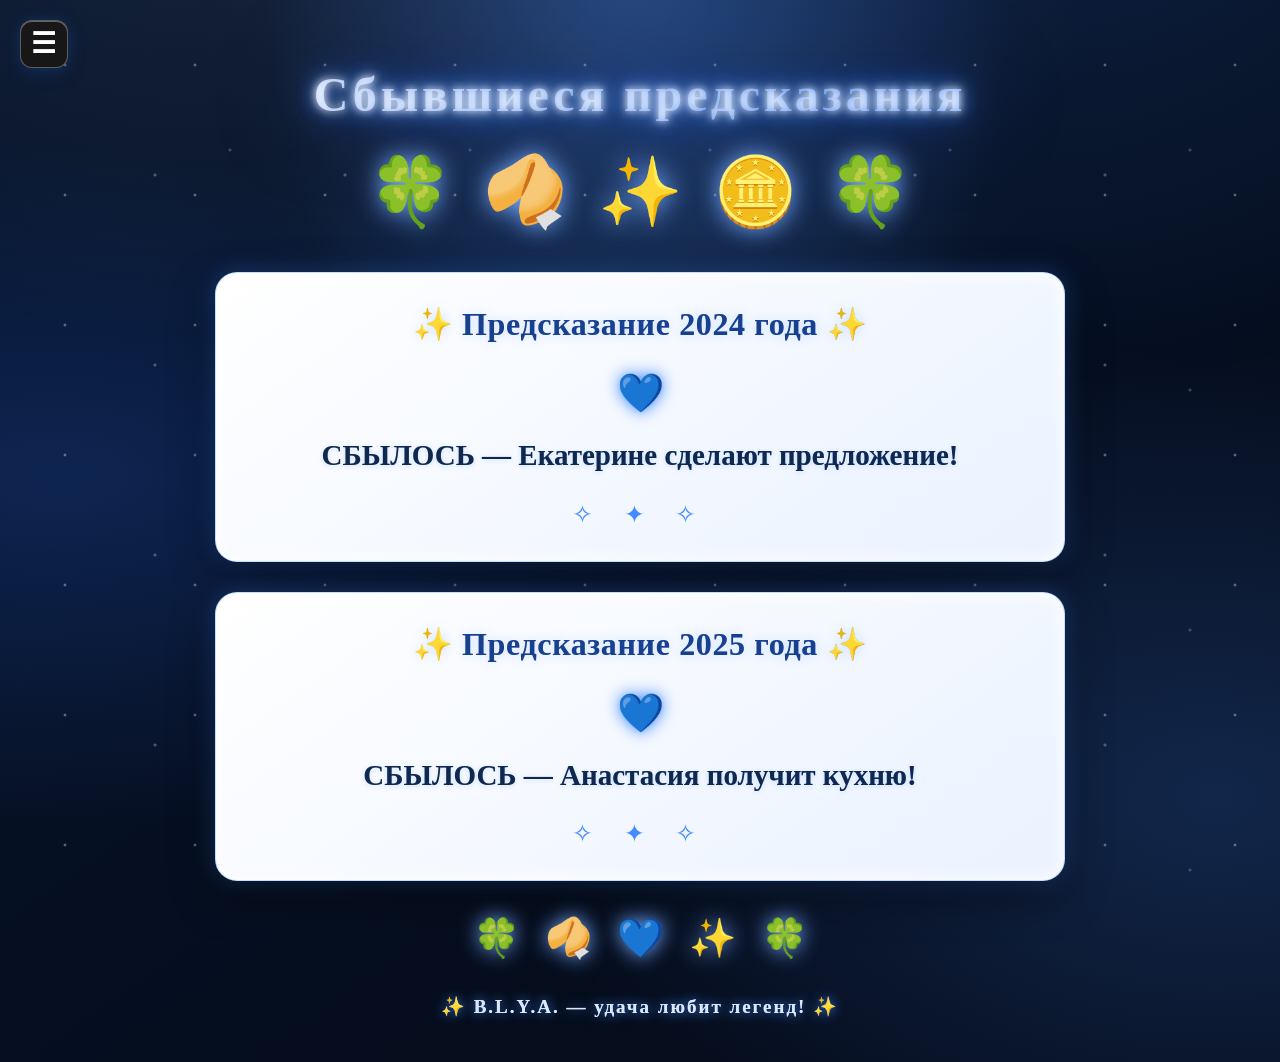
<file: predictions.html>
<!DOCTYPE html>
<html lang="ru">
<head>
  <meta charset="UTF-8">
  <meta name="viewport" content="width=device-width, initial-scale=1.0">
  <title>Сбывшиеся предсказания B.L.Y.A.</title>
  <link rel="stylesheet" href="styles.css">

  <style>
    .predictions-page {
      max-width: 850px;
      width: 100%;
      padding-top: 25px;
    }

    .predictions-decor {
      display: flex;
      align-items: center;
      justify-content: center;
      flex-wrap: wrap;
      gap: 30px;
      margin: 30px auto 40px;
    }

    .lucky-emoji {
      display: inline-block;
      font-size: clamp(42px, 8vw, 68px);
      filter: drop-shadow(0 0 12px #75A8FF);
      animation: luckyFloat 3.5s ease-in-out infinite;
    }

    .lucky-emoji:nth-child(2) {
      animation-delay: .5s;
    }

    .lucky-emoji:nth-child(3) {
      animation-delay: 1s;
    }

    .prediction-card {
      position: relative;
      width: 100%;
      box-sizing: border-box;
      margin: 30px auto;
      padding: 32px 24px;
      overflow: hidden;
      border: 1px solid rgba(185, 217, 255, .85);
      border-radius: 22px;
      background: linear-gradient(145deg, #FFFFFF, #EAF2FF);
      box-shadow:
        0 15px 45px #0007,
        0 0 25px #438BFF55,
        inset 0 0 18px #FFFFFF;
      text-align: center;
      animation: predictionAppear .8s ease both;
    }

    .prediction-card:nth-of-type(2) {
      animation-delay: .2s;
    }

    .prediction-card h2 {
      margin: 0 0 22px;
      color: #193F8F;
      font-size: clamp(23px, 4vw, 32px);
      font-weight: bold;
      text-shadow: 0 0 12px #75A8FF55;
    }

    .prediction-result {
      margin: 0;
      color: #10284C;
      font-size: clamp(21px, 4vw, 29px);
      font-weight: 800;
      line-height: 1.5;
      text-shadow: 0 1px 5px #75A8FF55;
    }

    .prediction-heart {
      display: block;
      margin-bottom: 12px;
      font-size: 38px;
      filter: drop-shadow(0 0 8px #438BFF);
    }

    .prediction-ornament {
      margin-top: 22px;
      color: #438BFF;
      font-size: 25px;
      letter-spacing: 12px;
    }

    .prediction-bottom {
      display: flex;
      justify-content: center;
      align-items: center;
      flex-wrap: wrap;
      gap: 25px;
      margin: 35px auto;
    }

    .prediction-bottom span {
      font-size: 38px;
      filter: drop-shadow(0 0 10px #75A8FF);
      animation: luckyFloat 4s ease-in-out infinite;
    }

    .prediction-bottom span:nth-child(2) {
      animation-delay: .7s;
    }

    .prediction-bottom span:nth-child(3) {
      animation-delay: 1.4s;
    }

    .prediction-footer {
      margin: 35px auto 20px;
      color: #DCE8F5;
      font-size: 19px;
      font-weight: bold;
      letter-spacing: 2px;
      text-align: center;
      text-shadow: 0 0 12px #438BFF;
    }

    @keyframes luckyFloat {
      0%, 100% {
        transform: translateY(0) rotate(-5deg);
      }
      50% {
        transform: translateY(-9px) rotate(5deg);
      }
    }

    @keyframes predictionAppear {
      from {
        opacity: 0;
        transform: translateY(22px);
      }
      to {
        opacity: 1;
        transform: translateY(0);
      }
    }

    @media (max-width: 600px) {
      .prediction-card {
        padding: 25px 15px;
        margin: 22px auto;
      }

      .predictions-decor {
        gap: 18px;
      }

      .prediction-bottom {
        gap: 18px;
      }

      .prediction-footer {
        font-size: 15px;
      }
    }

    @media (prefers-reduced-motion: reduce) {
      .lucky-emoji,
      .prediction-bottom span,
      .prediction-card {
        animation: none;
      }
    }
  </style>
</head>

<body>

<button class="menu-toggle" id="menu-toggle" aria-label="Открыть меню">
  ☰
</button>

<nav class="site-menu" id="site-menu" hidden>
  <a href="index.html">Главная</a>
  <a href="winners-2024.html">Победители 2024 года</a>
  <a href="winners-2025.html">Победители 2025 года</a>
  <a href="predictions.html">Сбывшиеся предсказания</a>
</nav>

<main class="shell predictions-page">

  <h1>Сбывшиеся предсказания</h1>

  <div class="predictions-decor">
    <span class="lucky-emoji">🍀</span>
    <span class="lucky-emoji">🥠</span>
    <span class="lucky-emoji">✨</span>
    <span class="lucky-emoji">🪙</span>
    <span class="lucky-emoji">🍀</span>
  </div>

  <section class="prediction-card">
    <h2>✨ Предсказание 2024 года ✨</h2>

    <p class="prediction-result">
      <span class="prediction-heart">💙</span>
      СБЫЛОСЬ — Екатерине сделают предложение!
    </p>

    <div class="prediction-ornament">✧ ✦ ✧</div>
  </section>

  <section class="prediction-card">
    <h2>✨ Предсказание 2025 года ✨</h2>

    <p class="prediction-result">
      <span class="prediction-heart">💙</span>
      СБЫЛОСЬ — Анастасия получит кухню!
    </p>

    <div class="prediction-ornament">✧ ✦ ✧</div>
  </section>

  <div class="prediction-bottom">
    <span>🍀</span>
    <span>🥠</span>
    <span>💙</span>
    <span>✨</span>
    <span>🍀</span>
  </div>

  <p class="prediction-footer">
    ✨ B.L.Y.A. — удача любит легенд! ✨
  </p>

</main>

<script>
  const menuToggle = document.getElementById('menu-toggle');
  const siteMenu = document.getElementById('site-menu');

  menuToggle.addEventListener('click', () => {
    siteMenu.hidden = !siteMenu.hidden;
  });

  document.addEventListener('click', (event) => {
    if (
      !menuToggle.contains(event.target) &&
      !siteMenu.contains(event.target)
    ) {
      siteMenu.hidden = true;
    }
  });
</script>

</body>
</html>
</file>
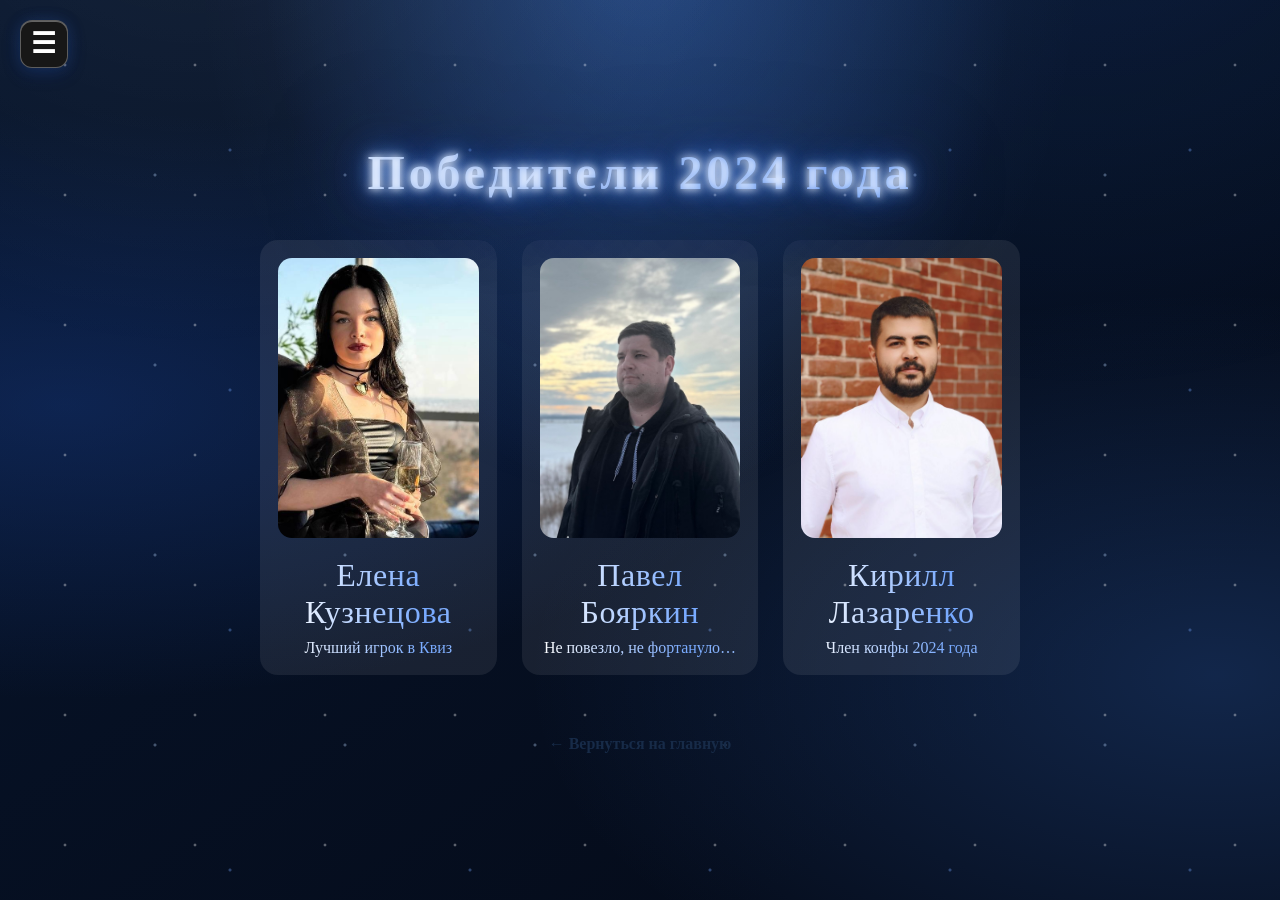
<file: winners-2024.html>
<!doctype html>
<html lang="ru">
<head>
  <meta charset="utf-8">
  <meta name="viewport" content="width=device-width, initial-scale=1">
  <title>Победители 2024 года — B.L.Y.A.</title>
  <link rel="stylesheet" href="styles.css">
</head>
<body>
<button class="menu-toggle" id="menu-toggle" aria-label="Открыть меню">
  ☰
</button>

<nav class="site-menu" id="site-menu" hidden>
  <a href="index.html">Главная</a>
  <a href="winners-2024.html">Победители 2024 года</a>
  <a href="winners-2025.html">Победители 2025 года</a>
<a href="predictions.html">Сбывшиеся предсказания</a>
</nav>

<main class="shell">
  <h1>Победители 2024 года</h1>

  <div class="winners-grid">

    <article class="winner-card">
      <img src="photos/lena.jpg" alt="Елена Кузнецова">
      <h2>Елена Кузнецова</h2>
      <p>Лучший игрок в Квиз</p>
    </article>

    <article class="winner-card">
      <img src="photos/pasha.jpg" alt="Павел Бояркин">
      <h2>Павел Бояркин</h2>
      <p>Не повезло, не фортануло…</p>
    </article>

    <article class="winner-card">
      <img src="photos/kirill.jpg" alt="Кирилл Лазаренко">
      <h2>Кирилл Лазаренко</h2>
      <p>Член конфы 2024 года</p>
    </article>

  </div>

  <a class="back-home" href="index.html">← Вернуться на главную</a>
</main>

<script>
  const menuToggle = document.getElementById('menu-toggle');
  const siteMenu = document.getElementById('site-menu');

  menuToggle.addEventListener('click', () => {
    siteMenu.hidden = !siteMenu.hidden;
  });

  document.addEventListener('click', (event) => {
    if (!menuToggle.contains(event.target) &&
        !siteMenu.contains(event.target)) {
      siteMenu.hidden = true;
    }
  });
</script>
</body>
</html>
</file>
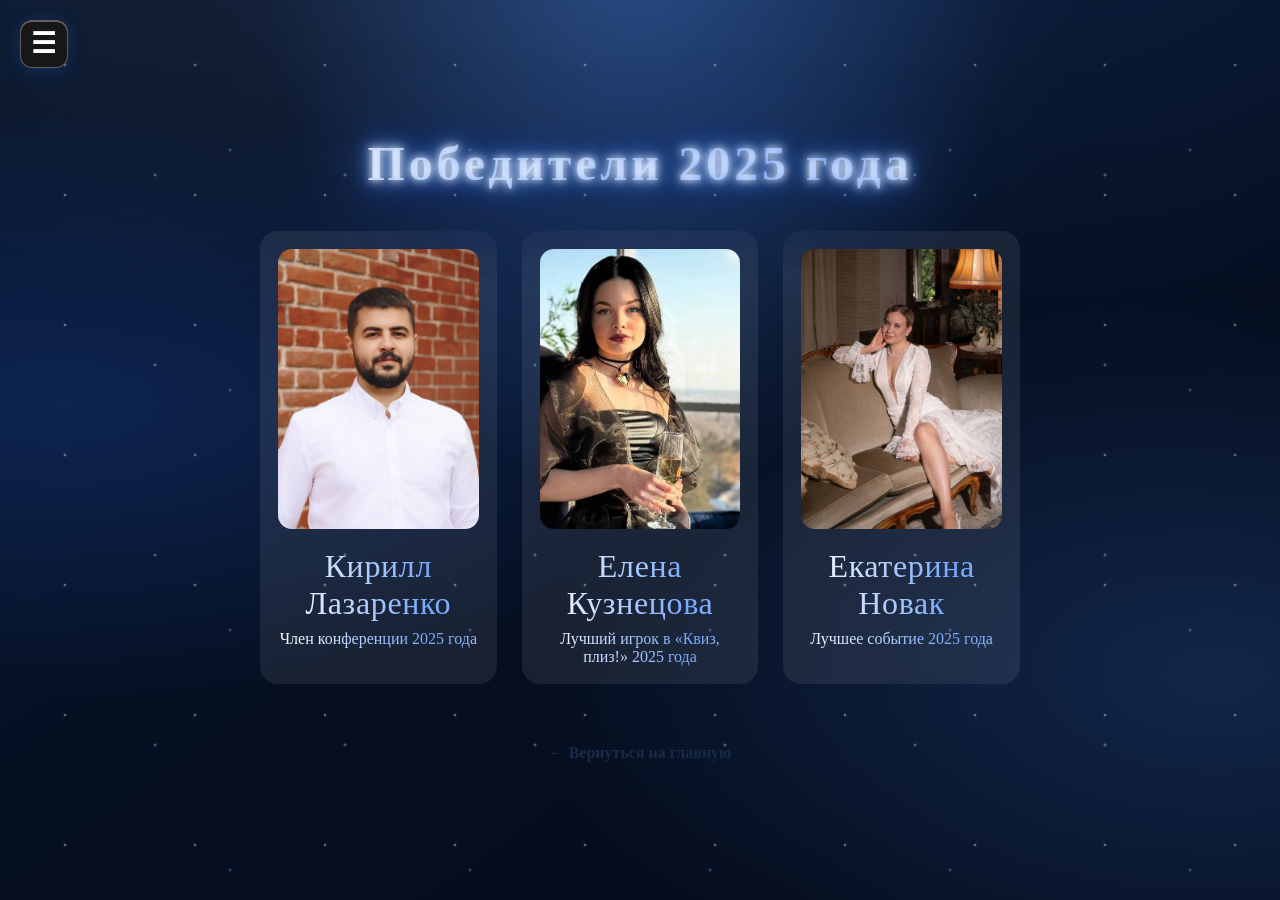
<file: winners-2025.html>
<!doctype html>
<html lang="ru">
<head>
  <meta charset="utf-8">
  <meta name="viewport" content="width=device-width, initial-scale=1">
  <title>Победители 2025 года — B.L.Y.A.</title>
  <link rel="stylesheet" href="styles.css">
</head>
<body>
<button class="menu-toggle" id="menu-toggle" aria-label="Открыть меню">
  ☰
</button>

<nav class="site-menu" id="site-menu" hidden>
  <a href="index.html">Главная</a>
  <a href="winners-2024.html">Победители 2024 года</a>
  <a href="winners-2025.html">Победители 2025 года</a>
<a href="predictions.html">Сбывшиеся предсказания</a>
</nav>

<main class="shell">
  <h1>Победители 2025 года</h1>

  <div class="winners-grid">

    <article class="winner-card">
      <img src="photos/kirill.jpg" alt="Кирилл Лазаренко">
      <h2>Кирилл Лазаренко</h2>
      <p>Член конференции 2025 года</p>
    </article>

    <article class="winner-card">
      <img src="photos/lena.jpg" alt="Елена Кузнецова">
      <h2>Елена Кузнецова</h2>
      <p>Лучший игрок в «Квиз, плиз!» 2025 года</p>
    </article>

    <article class="winner-card">
      <img src="photos/katya.jpg" alt="Екатерина Новак">
      <h2>Екатерина Новак</h2>
      <p>Лучшее событие 2025 года</p>
    </article>

  </div>

  <a class="back-home" href="index.html">← Вернуться на главную</a>
</main>

<script>
  const menuToggle = document.getElementById('menu-toggle');
  const siteMenu = document.getElementById('site-menu');

  menuToggle.addEventListener('click', () => {
    siteMenu.hidden = !siteMenu.hidden;
  });

  document.addEventListener('click', (event) => {
    if (!menuToggle.contains(event.target) &&
        !siteMenu.contains(event.target)) {
      siteMenu.hidden = true;
    }
  });
</script>
</body>
</html>
</file>
<file: styles.css>
:root {
  color-scheme: light;

  --blue: #193F8F;
  --blue-light: #438BFF;
  --blue-glow: #75A8FF;
  --blue-pale: #DCE8F5;
  --ice: #B9D9FF;
  --silver: #C8D0DC;
  --navy: #07152D;
  --navy-soft: #10284C;
  --panel: #F5F7FC;
  --white: #FFFFFF;
  --text: #172B48;
  --muted: #64748B;
  --border: #D5DFEC;
}

* {
  box-sizing: border-box;
}

html {
  scroll-behavior: smooth;
}

body {
  position: relative;
  isolation: isolate;
  margin: 0;
  min-height: 100vh;
  display: grid;
  place-items: center;
  padding: 24px;
  overflow-x: hidden;

  background:
    radial-gradient(ellipse at 50% -10%, #438BFF55 0%, transparent 42%),
    radial-gradient(ellipse at 5% 45%, #193F8F66 0%, transparent 42%),
    radial-gradient(ellipse at 95% 75%, #438BFF35 0%, transparent 40%),
    linear-gradient(145deg, #07152D, #050C1B 80%);

  color: var(--text);
  font-family: Georgia, 'Times New Roman', serif;
}

/* Праздничные искры */

body::before {
  content: "";
  position: fixed;
  inset: 0;
  z-index: -1;
  pointer-events: none;

  background-image:
    radial-gradient(circle, #FFFFFF 1px, transparent 1.8px),
    radial-gradient(circle, #B9D9FF 1px, transparent 2px),
    radial-gradient(circle, #75A8FF 1px, transparent 2px);

  background-size: 130px 130px, 190px 190px, 240px 240px;
  background-position: 0 0, 60px 80px, 110px 30px;

  opacity: .35;
  animation: sparkle 8s ease-in-out infinite alternate;
}

/* Мягкий свет софитов */

body::after {
  content: "";
  position: fixed;
  inset: -20%;
  z-index: -1;
  pointer-events: none;

  background:
    radial-gradient(ellipse at 50% 10%, #75A8FF25, transparent 35%),
    radial-gradient(ellipse at 25% 0%, #FFFFFF12, transparent 30%),
    radial-gradient(ellipse at 75% 0%, #438BFF20, transparent 32%);

  animation: spotlight 9s ease-in-out infinite alternate;
}

.shell {
  position: relative;
  width: min(760px, 100%);
  text-align: center;
  animation: entrance 1s ease both;
}

/* Верхние декоративные надписи */

.eyebrow {
  color: var(--ice);
  letter-spacing: .28em;
  font: 600 11px Arial, sans-serif;
  text-transform: uppercase;

  text-shadow:
    0 0 10px #75A8FF,
    0 0 22px #438BFF88;
}

/* Главный заголовок */

h1 {
  position: relative;
  margin: 18px 0 0;

  color: transparent;
background: linear-gradient(
  110deg,
  #7895C5 0%,
  #FFFFFF 20%,
  #A9CFFF 35%,
  #FFFFFF 48%,
  #5279B8 60%,
  #FFFFFF 75%,
  #7895C5 100%
);
background-size: 250% 100%;
-webkit-background-clip: text;
background-clip: text;
  font-size: clamp(58px, 14vw, 112px);
  letter-spacing: .08em;

  text-shadow:
    0 0 8px #FFFFFF,
    0 0 18px #75A8FF,
    0 0 38px #438BFF,
    0 0 75px #193F8F,
    0 0 110px #193F8F88;

  animation: titleGlow 2.5s ease-in-out infinite alternate,
           titlePulse 3s ease-in-out infinite;
}

/* Подзаголовок */

.subtitle {
  font-size: clamp(20px, 3.5vw, 30px);
  font-weight: 800;
  letter-spacing: 2px;
  text-align: center;
  line-height: 1.4;

  color: #DCE8F5;
  text-shadow:
    0 0 5px rgba(185, 217, 255, 0.9),
    0 0 12px rgba(67, 139, 255, 0.8),
    0 0 24px rgba(67, 139, 255, 0.5);
}

/* Светлые внутренние панели */

.panel {
  position: relative;
  padding: 36px 30px;
  overflow: hidden;

  border: 1px solid #FFFFFF;
  border-radius: 20px;

  background:
    linear-gradient(145deg, #FFFFFF, #F1F5FC);

  color: var(--text);

  box-shadow:
    0 20px 65px #0008,
    0 0 35px #438BFF30,
    0 0 80px #193F8F20;

  animation: panelAppear .75s ease both;
}

/* Сияющая верхняя грань */

.panel::before {
  content: "";
  position: absolute;
  top: 0;
  left: 10%;
  right: 10%;
  height: 2px;

  background: linear-gradient(
    90deg,
    transparent,
    #75A8FF,
    #FFFFFF,
    #C8D0DC,
    #75A8FF,
    transparent
  );

  box-shadow: 0 0 15px #75A8FF;
}

/* Заголовки внутри панелей */

h2 {
  color: var(--blue);
  font-weight: 400;
  letter-spacing: .02em;
}

h3,
h4 {
  color: var(--navy-soft);
  font-weight: 600;
}

.panel p {
  line-height: 1.7;
}

/* Подсказки и нижние надписи */

.note,
footer {
  color: var(--muted);
  font: 12px Arial, sans-serif;
}

footer {
  margin-top: 28px;
  letter-spacing: .12em;
}

/* Поля ввода */

input,
select,
textarea {
  width: 100%;
  padding: 14px 16px;
  margin: 7px 0;

  border: 1px solid var(--border);
  border-radius: 11px;

  background: #FFFFFF;
  color: var(--text);

  font: 15px Arial, sans-serif;
  outline: none;

  transition:
    border-color .25s,
    box-shadow .25s,
    background .25s;
}

input::placeholder,
textarea::placeholder {
  color: #94A3B8;
}

input:focus,
select:focus,
textarea:focus {
  border-color: var(--blue-light);
  background: #FFFFFF;

  box-shadow:
    0 0 0 3px #438BFF20,
    0 0 18px #438BFF30;
}

/* Праздничные кнопки */

button {
  padding: 14px 24px;

  border: 1px solid #75A8FF;
  border-radius: 11px;

  background:
    linear-gradient(135deg, #193F8F, #2863C5 65%, #438BFF);

  color: #FFFFFF;

  font: 600 14px Arial, sans-serif;
  letter-spacing: .02em;

  cursor: pointer;

  box-shadow:
    0 5px 18px #193F8F45,
    0 0 16px #438BFF20,
    inset 0 1px 0 #FFFFFF55;

  transition:
    background .25s,
    box-shadow .25s,
    transform .25s,
    border-color .25s;
}

button:hover {
  background: linear-gradient(135deg, #438BFF, #75A8FF);
  border-color: #FFFFFF;
  box-shadow:
    0 0 12px #75A8FF,
    0 0 30px #438BFF,
    0 0 55px #438BFF88;
  transform: translateY(-4px) scale(1.04);
}

button:active {
  transform: translateY(0);
}

button:disabled {
  opacity: .5;
  cursor: not-allowed;
  transform: none;
  box-shadow: none;
}

/* Ссылки */

a {
  color: var(--blue);
  text-decoration-color: #75A8FF;
  text-underline-offset: 3px;
  transition: color .2s;
}

a:hover {
  color: #438BFF;
}

/* Разделители */

hr {
  border: 0;
  border-top: 1px solid var(--border);
  margin: 24px 0;
}

/* Метки полей */

label {
  color: var(--text);
}

/* Анимации */

@keyframes sparkle {
  from {
    opacity: .22;
  }

  to {
    opacity: .48;
  }
}

@keyframes spotlight {
  from {
    transform: translateX(-2%) scale(1);
    opacity: .65;
  }

  to {
    transform: translateX(2%) scale(1.08);
    opacity: 1;
  }
}

@keyframes titleGlow {
  from {
    text-shadow:
      0 0 8px #FFFFFF,
      0 0 18px #75A8FF,
      0 0 38px #438BFF,
      0 0 75px #193F8F;
  }

  to {
    text-shadow:
      0 0 12px #FFFFFF,
      0 0 28px #75A8FF,
      0 0 55px #438BFF,
      0 0 100px #193F8F;
  }
}

@keyframes panelAppear {
  from {
    opacity: 0;
    transform: translateY(14px);
  }

  to {
    opacity: 1;
    transform: translateY(0);
  }
}

@keyframes entrance {
  from {
    opacity: 0;
    transform: translateY(16px);
  }

  to {
    opacity: 1;
    transform: translateY(0);
  }
}

/* Телефоны */

@media (max-width: 600px) {
  body {
    padding: 14px;
  }

  .shell {
    width: 100%;
  }

  .panel {
    padding: 26px 18px;
    border-radius: 16px;
  }

  .subtitle {
    margin-bottom: 26px;
  }

  button {
    max-width: 100%;
  }
}

/* Учитываем настройки уменьшения анимации */

@media (prefers-reduced-motion: reduce) {
  *,
  *::before,
  *::after {
    scroll-behavior: auto !important;
    animation-duration: .01ms !important;
    animation-iteration-count: 1 !important;
    transition-duration: .01ms !important;
  }
}

/* Дополнительные анимации B.L.Y.A. */

.nomination-card {
  animation: cardAppear .65s ease both;
  transition: transform .3s ease, box-shadow .3s ease;
}

.nomination-card:hover {
  transform: translateY(-4px);
  box-shadow: 0 10px 28px #438BFF25;
}

.nomination-card:nth-child(2) {
  animation-delay: .08s;
}

.nomination-card:nth-child(3) {
  animation-delay: .16s;
}

.nomination-card:nth-child(4) {
  animation-delay: .24s;
}

button {
  position: relative;
  overflow: hidden;
}

button::after {
  content: "";
  position: absolute;
  top: -50%;
  left: -80%;
  width: 45%;
  height: 200%;
  background: #FFFFFF35;
  transform: rotate(25deg);
  transition: left .55s ease;
  pointer-events: none;
}

button:hover::after {
  left: 140%;
}

@keyframes cardAppear {
  from {
    opacity: 0;
    transform: translateY(18px) scale(.98);
  }

  to {
    opacity: 1;
    transform: translateY(0) scale(1);
  }
}

/* Анимация изображений */

.nomination-card img {
  border-radius: 12px;
  transition: transform .35s ease, box-shadow .35s ease;
  animation: imageAppear .8s ease both;
}

.nomination-card img:hover {
  transform: scale(1.04);
  box-shadow: 0 8px 24px #438BFF55;
}

/* Плавное выделение полей */

input,
select,
textarea {
  transition:
    border-color .25s ease,
    box-shadow .25s ease,
    transform .25s ease;
}

input:focus,
select:focus,
textarea:focus {
  transform: translateY(-1px);
}

@keyframes imageAppear {
  from {
    opacity: 0;
    transform: scale(.94);
  }

  to {
    opacity: 1;
    transform: scale(1);
  }
}
/* Дополнительные анимации B.L.Y.A. */

.nomination-card {
  animation: cardAppear .65s ease both;
  transition: transform .3s ease, box-shadow .3s ease;
}

.nomination-card:hover {
  transform: translateY(-4px);
  box-shadow: 0 10px 28px #438BFF25;
}

button {
  position: relative;
  overflow: hidden;
}

button::after {
  content: "";
  position: absolute;
  top: -50%;
  left: -80%;
  width: 45%;
  height: 200%;
  background: #FFFFFF35;
  transform: rotate(25deg);
  transition: left .55s ease;
  pointer-events: none;
}

button:hover::after {
  left: 140%;
}

@keyframes cardAppear {
  from {
    opacity: 0;
    transform: translateY(18px) scale(.98);
  }
  to {
    opacity: 1;
    transform: translateY(0) scale(1);
  }
}

.nomination-card img {
  border-radius: 12px;
  transition: transform .35s ease, box-shadow .35s ease;
  animation: imageAppear .8s ease both;
}

.nomination-card img:hover {
  transform: scale(1.04);
  box-shadow: 0 8px 24px #438BFF55;
}

input,
select,
textarea {
  transition: border-color .25s ease, box-shadow .25s ease, transform .25s ease;
}

input:focus,
select:focus,
textarea:focus {
  transform: translateY(-1px);
}

@keyframes imageAppear {
  from {
    opacity: 0;
    transform: scale(.94);
  }
  to {
    opacity: 1;
    transform: scale(1);
  }
}
@keyframes bladeShine {
  0% {
    background-position: 100% 50%;
  }
  100% {
    background-position: -150% 50%;
  }
}

h1 {
  animation:
    bladeShine 3s linear infinite,
    titlePulse 3s ease-in-out infinite;
}

/* =====================================
   ПРАЗДНИЧНЫЕ ЛЕНТОЧКИ B.L.Y.A.
===================================== */

.shell {
  position: relative;
  z-index: 1;
}

.celebration-ribbons {
  position: fixed;
  inset: 0;
  z-index: 0;
  overflow: hidden;
  pointer-events: none;
}

.celebration-ribbons span {
  position: absolute;
  top: -140px;
  width: 9px;
  height: 100px;
  border-radius: 8px;
  opacity: .65;
  background: linear-gradient(
    180deg,
    transparent,
    #FFFFFF,
    #75A8FF,
    #B9D9FF,
    transparent
  );
  box-shadow: 0 0 12px #75A8FF88;
  animation: ribbonFall linear infinite;
}

.celebration-ribbons span:nth-child(1) { left: 5%; animation-duration: 13s; }
.celebration-ribbons span:nth-child(2) { left: 14%; animation-duration: 17s; animation-delay: -5s; }
.celebration-ribbons span:nth-child(3) { left: 23%; animation-duration: 15s; animation-delay: -9s; }
.celebration-ribbons span:nth-child(4) { left: 35%; animation-duration: 19s; animation-delay: -3s; }
.celebration-ribbons span:nth-child(5) { left: 45%; animation-duration: 14s; animation-delay: -11s; }
.celebration-ribbons span:nth-child(6) { left: 56%; animation-duration: 18s; animation-delay: -7s; }
.celebration-ribbons span:nth-child(7) { left: 67%; animation-duration: 16s; animation-delay: -2s; }
.celebration-ribbons span:nth-child(8) { left: 77%; animation-duration: 20s; animation-delay: -12s; }
.celebration-ribbons span:nth-child(9) { left: 88%; animation-duration: 15s; animation-delay: -6s; }
.celebration-ribbons span:nth-child(10) { left: 96%; animation-duration: 18s; animation-delay: -10s; }
.celebration-ribbons span:nth-child(11) { left: 31%; animation-duration: 21s; animation-delay: -14s; }
.celebration-ribbons span:nth-child(12) { left: 72%; animation-duration: 17s; animation-delay: -8s; }

@keyframes ribbonFall {
  0% {
    transform: translate3d(0, -10vh, 0) rotate(0deg);
  }
  50% {
    transform: translate3d(45px, 55vh, 0) rotate(180deg);
  }
  100% {
    transform: translate3d(-25px, 115vh, 0) rotate(360deg);
  }
}

/* =====================================
   ВРАЩАЮЩИЕСЯ КУБКИ
===================================== */

.trophy-stage {
  position: relative;
  height: 145px;
  display: flex;
  align-items: center;
  justify-content: center;
  gap: 28px;
  perspective: 700px;
  margin-bottom: 4px;
}

.trophy {
  width: 76px;
  height: 100px;
  overflow: visible;
  filter: drop-shadow(0 0 12px #438BFF99);
  animation: trophyRotate 7s ease-in-out infinite;
}

.trophy-main {
  width: 105px;
  height: 125px;
  animation-duration: 6s;
}

.trophy-left {
  width: 65px;
  height: 85px;
  opacity: .8;
  animation-delay: -2s;
}

.trophy-right {
  width: 65px;
  height: 85px;
  opacity: .8;
  animation-delay: -4s;
}

.cup-body {
  fill: url(#trophyGradient);
  fill: #B9D9FF;
  stroke: #FFFFFF;
  stroke-width: 2;
}

.cup-handles {
  fill: none;
  stroke: #75A8FF;
  stroke-width: 7;
  stroke-linecap: round;
}

.cup-stem {
  fill: #75A8FF;
  stroke: #DCE8F5;
  stroke-width: 1.5;
}

.cup-base {
  fill: #193F8F;
  stroke: #B9D9FF;
  stroke-width: 1.5;
}

.cup-shine {
  fill: #FFFFFF;
  opacity: .8;
}

@keyframes trophyRotate {
  0%, 100% {
    transform: rotateY(-25deg) translateY(0);
  }
  25% {
    transform: rotateY(90deg) translateY(-8px);
  }
  50% {
    transform: rotateY(180deg) translateY(0);
  }
  75% {
    transform: rotateY(270deg) translateY(-8px);
  }
}

@media (max-width: 600px) {
  .trophy-stage {
    height: 115px;
    gap: 12px;
  }

  .trophy-main {
    width: 85px;
    height: 105px;
  }

  .trophy-left,
  .trophy-right {
    width: 52px;
    height: 70px;
  }
}
/* ===== B.L.Y.A. — праздничное конфетти ===== */

.celebration-confetti {
  position: fixed;
  inset: 0;
  overflow: hidden;
  pointer-events: none;
  z-index: 0;
}

.celebration-confetti span {
  position: absolute;
  top: -30px;
  left: var(--left);
  width: var(--size);
  height: calc(var(--size) * 1.8);
  background: var(--color);
  border-radius: 2px;
  opacity: 0;
  animation: confettiFall var(--duration) linear infinite;
  animation-delay: var(--delay);
  transform: rotate(var(--rotation));
  box-shadow: 0 0 7px var(--color);
}

.celebration-confetti span:nth-child(6n + 1) {
  border-radius: 50%;
}

.celebration-confetti span:nth-child(6n + 2) {
  width: calc(var(--size) * 1.8);
  height: calc(var(--size) * 0.7);
}

@keyframes confettiFall {
  0% {
    transform: translate3d(0, -5vh, 0) rotate(0deg);
    opacity: 0;
  }
  10% {
    opacity: 0.85;
  }
  50% {
    transform: translate3d(35px, 50vh, 0) rotate(400deg);
    opacity: 0.75;
  }
  90% {
    opacity: 0.7;
  }
  100% {
    transform: translate3d(-25px, 110vh, 0) rotate(800deg);
    opacity: 0;
  }
}

.celebration-confetti span:nth-child(1)  { --left: 3%;  --size: 7px; --color: #B9D9FF; --duration: 13s; --delay: -4s; --rotation: 20deg; }
.celebration-confetti span:nth-child(2)  { --left: 9%;  --size: 5px; --color: #C8D0DC; --duration: 16s; --delay: -11s; --rotation: 70deg; }
.celebration-confetti span:nth-child(3)  { --left: 16%; --size: 8px; --color: #438BFF; --duration: 12s; --delay: -7s; --rotation: 35deg; }
.celebration-confetti span:nth-child(4)  { --left: 23%; --size: 6px; --color: #FFFFFF; --duration: 15s; --delay: -2s; --rotation: 90deg; }
.celebration-confetti span:nth-child(5)  { --left: 30%; --size: 9px; --color: #75A8FF; --duration: 14s; --delay: -9s; --rotation: 10deg; }
.celebration-confetti span:nth-child(6)  { --left: 37%; --size: 5px; --color: #DCE8F5; --duration: 17s; --delay: -13s; --rotation: 50deg; }
.celebration-confetti span:nth-child(7)  { --left: 44%; --size: 7px; --color: #193F8F; --duration: 13s; --delay: -5s; --rotation: 80deg; }
.celebration-confetti span:nth-child(8)  { --left: 51%; --size: 6px; --color: #B9D9FF; --duration: 16s; --delay: -12s; --rotation: 25deg; }
.celebration-confetti span:nth-child(9)  { --left: 58%; --size: 8px; --color: #C8D0DC; --duration: 12s; --delay: -3s; --rotation: 65deg; }
.celebration-confetti span:nth-child(10) { --left: 65%; --size: 5px; --color: #438BFF; --duration: 15s; --delay: -8s; --rotation: 15deg; }
.celebration-confetti span:nth-child(11) { --left: 72%; --size: 9px; --color: #FFFFFF; --duration: 14s; --delay: -14s; --rotation: 45deg; }
.celebration-confetti span:nth-child(12) { --left: 79%; --size: 6px; --color: #75A8FF; --duration: 17s; --delay: -6s; --rotation: 85deg; }
.celebration-confetti span:nth-child(13) { --left: 86%; --size: 7px; --color: #DCE8F5; --duration: 13s; --delay: -10s; --rotation: 30deg; }
.celebration-confetti span:nth-child(14) { --left: 93%; --size: 5px; --color: #B9D9FF; --duration: 16s; --delay: -1s; --rotation: 75deg; }

@media (prefers-reduced-motion: reduce) {
  .celebration-confetti span {
    animation: none;
    display: none;
  }
}
#admin-access-section {
  display: none;
}

#admin-access-section.admin-visible {
  display: block;
}
[hidden] {
  display: none !important;
}
/* Общее увеличение шрифтов на сайте */
html {
  font-size: 18px;
}

body {
  font-size: 1rem;
}

button,
input,
textarea,
select {
  font-size: 1rem;
}

h1 {
  font-size: 3rem;
}

h2 {
  font-size: 2rem;
}

h3 {
  font-size: 1.5rem;
}

p,
label,
li {
  font-size: 1.1rem;
}
/* Размеры надписей */
html {
  font-size: 16px;
}

body {
  font-size: 1rem;
}

p,
label,
li,
button,
input,
textarea,
select {
  font-size: 1rem;
}

/* Переливающиеся надписи */
h1,
h2,
h3,
.subtitle,
p,
label {
  background: linear-gradient(
    90deg,
    #ffffff,
    #75a8ff,
    #dce8f5,
    #438bff,
    #ffffff
  );
  background-size: 300% auto;
  color: transparent;
  background-clip: text;
  -webkit-background-clip: text;
  animation: textShine 5s linear infinite;
}

@keyframes textShine {
  0% {
    background-position: 0% center;
  }
  100% {
    background-position: 300% center;
  }
}
/* Прозрачный фон информационных объявлений */
#phase-notice-panel,
#public-results-panel {
  background: transparent;
  border-color: transparent;
  box-shadow: none;
  color: #FFFFFF;
}

/* Убираем декоративную белую полоску */
#phase-notice-panel::before,
#public-results-panel::before {
  display: none;
}
#phase-notice-panel {
  font-size: 1.5rem;
  font-weight: 600;
  text-align: center;
}
/* Постоянное расписание премии */
#event-schedule {
  margin: 24px auto;
  padding: 18px 24px;
  max-width: 850px;
  background: transparent;
  border: 1px solid rgba(185, 217, 255, 0.35);
  border-radius: 16px;
  color: #FFFFFF;
  text-align: center;
  box-shadow: 0 0 18px rgba(67, 139, 255, 0.12);
}

#event-schedule h2 {
  margin: 0 0 14px;
  color: #B9D9FF;
  font-size: 1.5rem;
}

#event-schedule p {
  margin: 9px 0;
  color: #FFFFFF;
  font-size: 1.1rem;
  line-height: 1.5;
}
/* Карусель участников B.L.Y.A. */
.participants-carousel {
  position: fixed;
  left: clamp(16px, 2.5vw, 42px);
  top: 50%;
  transform: translateY(-50%);
  width: 230px;
  padding: 20px 14px;
  z-index: 20;
  text-align: center;

  background: rgba(20, 43, 78, 0.48);
  backdrop-filter: blur(18px);
  -webkit-backdrop-filter: blur(18px);

  border: 1px solid rgba(185, 217, 255, 0.35);
  border-radius: 24px;
  box-shadow:
    0 8px 32px rgba(0, 0, 0, 0.25),
    inset 0 1px 2px rgba(255, 255, 255, 0.2);
}

.participants-carousel h2 {
  color: #DCE8F5;
  font-size: 1.15rem;
  margin: 0 0 18px;
}

.participants-stack {
  position: relative;
  height: 270px;
  perspective: 900px;
}

.participant-card {
  position: absolute;
  top: 10px;
  left: 50%;
  width: 145px;
  height: 225px;
  overflow: hidden;
  border-radius: 20px;
  padding: 5px;

  background: rgba(210, 230, 255, 0.13);
  border: 1px solid rgba(210, 230, 255, 0.55);

  backdrop-filter: blur(12px);
  -webkit-backdrop-filter: blur(12px);

  box-shadow:
    0 8px 28px rgba(0, 0, 0, 0.35),
    inset 0 1px 3px rgba(255, 255, 255, 0.45);

  transition: transform 0.5s ease, opacity 0.5s ease;
}

.participant-card:nth-child(1) {
  transform: translateX(-78%) rotate(-9deg) scale(0.86);
  opacity: 0.65;
  z-index: 1;
}

.participant-card:nth-child(2) {
  transform: translateX(-50%) scale(1);
  opacity: 1;
  z-index: 3;
}

.participant-card:nth-child(3) {
  transform: translateX(-22%) rotate(9deg) scale(0.86);
  opacity: 0.65;
  z-index: 2;
}

.participant-card img {
  display: block;
  width: 100%;
  height: 175px;
  object-fit: cover;
  border-radius: 15px;
}

.participant-card p {
  color: #FFFFFF;
  font-size: 0.85rem;
  font-weight: 600;
  margin: 9px 0 0;
  text-align: center;
}

/* На небольших экранах */
@media (max-width: 900px) {
  .participants-carousel {
    position: relative;
    top: auto;
    left: auto;
    transform: none;
    width: 210px;
    margin: 20px auto;
  }
}
/* Позиции фотографий в очереди */
.participant-card.is-left {
  transform: translateX(-78%) rotate(-9deg) scale(0.86);
  opacity: 0.55;
  z-index: 1;
}

.participant-card.is-center {
  transform: translateX(-50%) scale(1);
  opacity: 1;
  z-index: 3;
}

.participant-card.is-right {
  transform: translateX(-22%) rotate(9deg) scale(0.86);
  opacity: 0.55;
  z-index: 2;
}
/* Защита центральной части от перекрытия */
@media (max-width: 1499px) {
  .participants-carousel {
    position: relative;
    top: auto;
    left: auto;
    transform: none;
    width: 220px;
    margin: 20px auto;
  }
}

@media (min-width: 1500px) {
  .participants-carousel {
    position: fixed;
    left: max(12px, calc((100vw - 1100px) / 2 - 240px));
    top: 50%;
    transform: translateY(-50%);
    width: 210px;
  }
}
/* Исправление положения карусели участников */

@media (min-width: 1260px) {
  .participants-carousel {
    position: fixed !important;
    top: 50% !important;
    left: max(12px, calc((100vw - 760px) / 2 - 230px)) !important;
    transform: translateY(-50%) !important;
    width: 190px !important;
    margin: 0 !important;
    z-index: 5 !important;
  }
}

@media (max-width: 1259px) {
  .participants-carousel {
    position: relative !important;
    top: auto !important;
    left: auto !important;
    transform: none !important;
    width: 210px !important;
    margin: 20px auto !important;
    z-index: 2 !important;
  }
}

/* Ускоряем перемещение фотографий */
.participant-card {
  transition:
    transform 0.35s ease,
    opacity 0.35s ease !important;
}

/* Карусель в свободной области слева от сайта */

@media (min-width: 1280px) {
  .participants-carousel {
    position: fixed !important;
    left: max(10px, calc(50% - 760px / 2 - 235px)) !important;
    top: 50% !important;
    transform: translateY(-50%) !important;
    width: 215px !important;
    margin: 0 !important;
    z-index: 20 !important;
  }
}
@media (min-width: 1280px) {
  .participants-carousel {
    left: max(-250px, calc(50% - 760px / 2 - 485px)) !important;
  }
}
/* Правильное размещение карусели на широком экране */

@media (min-width: 1280px) {
  .participants-carousel {
    position: fixed !important;
    left: calc(50% - 760px / 2 - 245px) !important;
    top: 50% !important;
    transform: translateY(-50%) !important;
    width: 215px !important;
    margin: 0 !important;
  }
}
/* ОКОНЧАТЕЛЬНОЕ РАСПОЛОЖЕНИЕ КАРУСЕЛИ */

@media (min-width: 1250px) {
  .participants-carousel {
    position: fixed !important;
    left: calc(50% - 380px - 245px) !important;
    right: auto !important;
    top: 50% !important;
    transform: translateY(-50%) !important;
    width: 215px !important;
    margin: 0 !important;
    z-index: 20 !important;
  }
}

@media (max-width: 1249px) {
  .participants-carousel {
    position: relative !important;
    left: auto !important;
    right: auto !important;
    top: auto !important;
    transform: none !important;
    width: 210px !important;
    margin: 20px auto !important;
  }
}
/* Скрываем все карточки, кроме трёх активных */
.participant-card {
  opacity: 0;
  visibility: hidden;
  pointer-events: none;
}

/* Предыдущая карточка слева */
.participant-card.is-left {
  opacity: 0.75;
  visibility: visible;
  pointer-events: auto;
}

/* Текущая карточка по центру */
.participant-card.is-center {
  opacity: 1;
  visibility: visible;
  pointer-events: auto;
  z-index: 3;
}

/* Следующая карточка справа */
.participant-card.is-right {
  opacity: 0.75;
  visibility: visible;
  pointer-events: auto;
}
/* ТАЙМЕР B.L.Y.A. */

.countdown-panel {
  max-width: 650px;
  margin: 30px auto;
  padding: 24px 20px;
  text-align: center;
  color: #e8efff;
  background: linear-gradient(145deg, #101c35, #243b60);
  border: 1px solid rgba(210, 225, 255, 0.55);
  border-radius: 20px;
  box-shadow:
    0 0 25px rgba(120, 160, 220, 0.2),
    inset 0 0 20px rgba(210, 225, 255, 0.06);
}

.countdown-panel h2 {
  margin: 0 0 20px;
  color: #dce7fa;
  font-size: 1.15rem;
  letter-spacing: 3px;
}

.countdown-grid {
  display: grid;
  grid-template-columns: repeat(4, 1fr);
  gap: 10px;
}

.countdown-unit {
  padding: 15px 5px;
  background: rgba(5, 14, 30, 0.55);
  border: 1px solid rgba(210, 225, 255, 0.3);
  border-radius: 14px;
}

.countdown-unit span {
  display: block;
  color: #f0f5ff;
  font-size: clamp(1.6rem, 5vw, 2.5rem);
  font-weight: 700;
  font-variant-numeric: tabular-nums;
  text-shadow: 0 0 12px rgba(190, 215, 255, 0.35);
}

.countdown-unit small {
  display: block;
  margin-top: 5px;
  color: #aebfdd;
  font-size: 0.7rem;
  letter-spacing: 1px;
}

#countdown-stage {
  margin: 20px 0 5px;
  color: #f0f4ff;
  font-weight: 600;
}

#countdown-date {
  margin: 0;
  color: #aebfdd;
  font-size: 0.9rem;
}

@media (max-width: 480px) {
  .countdown-panel {
    padding: 18px 10px;
  }

  .countdown-grid {
    gap: 6px;
  }

  .countdown-unit {
    padding: 12px 2px;
  }
}
/* Настройка заголовков таймера */
.countdown-heading {
  font-size: 1.5rem;
  font-weight: 700;
  margin: 0 0 5px;
  position: relative;
  top: -8px;
}

#countdown-stage {
  font-size: 2rem;
  font-weight: 800;
  margin: 0 0 22px;
  position: relative;
  top: -8px;
}

#countdown-date {
  font-size: 1.1rem;
  margin: 0 0 15px;
}
/* Меню навигации */
.menu-toggle {
  position: fixed;
  top: 20px;
  left: 20px;
  right: auto;
  z-index: 1001;
  width: 48px;
  height: 48px;
  border: 1px solid rgba(255, 255, 255, 0.3);
  border-radius: 12px;
  background: #171717;
  color: #fff;
  font-size: 28px;
  cursor: pointer;
}

.site-menu {
  position: fixed;
  top: 78px;
  left: 20px;
  right: auto;
  z-index: 1000;
  min-width: 230px;
  padding: 12px;
  border-radius: 14px;
  background: #171717;
  box-shadow: 0 8px 30px rgba(0, 0, 0, 0.35);
}

.site-menu a {
  display: block;
  padding: 12px;
  color: #fff;
  text-decoration: none;
  border-radius: 8px;
}

.site-menu a:hover {
  background: rgba(255, 255, 255, 0.12);
}

.site-menu[hidden] {
  display: none;
}
.menu-toggle {
  position: fixed;
  top: 20px;
  left: 20px;
  right: auto;
  z-index: 1001;
  width: 48px;
  height: 48px;
  display: flex;
  align-items: center;
  justify-content: center;
  padding: 0;
  border: 1px solid rgba(255, 255, 255, 0.3);
  border-radius: 12px;
  background: #171717;
  color: #fff;
  font-size: 28px;
  line-height: 1;
  cursor: pointer;
}
/* Страницы победителей */
.winners-grid {
  display: grid;
  grid-template-columns: repeat(3, 1fr);
  gap: 25px;
  margin: 40px 0;
}

.winner-card {
  padding: 18px;
  border-radius: 18px;
  background: rgba(255, 255, 255, 0.08);
  text-align: center;
}

.winner-card img {
  width: 100%;
  height: 280px;
  object-fit: cover;
  border-radius: 14px;
}

.winner-card h2 {
  margin: 15px 0 8px;
}

.winner-card p {
  margin: 0;
}

.back-home {
  display: inline-block;
  margin: 20px 0;
  color: inherit;
  text-decoration: none;
  font-weight: bold;
}

@media (max-width: 700px) {
  .winners-grid {
    grid-template-columns: 1fr;
  }
}
</file>
